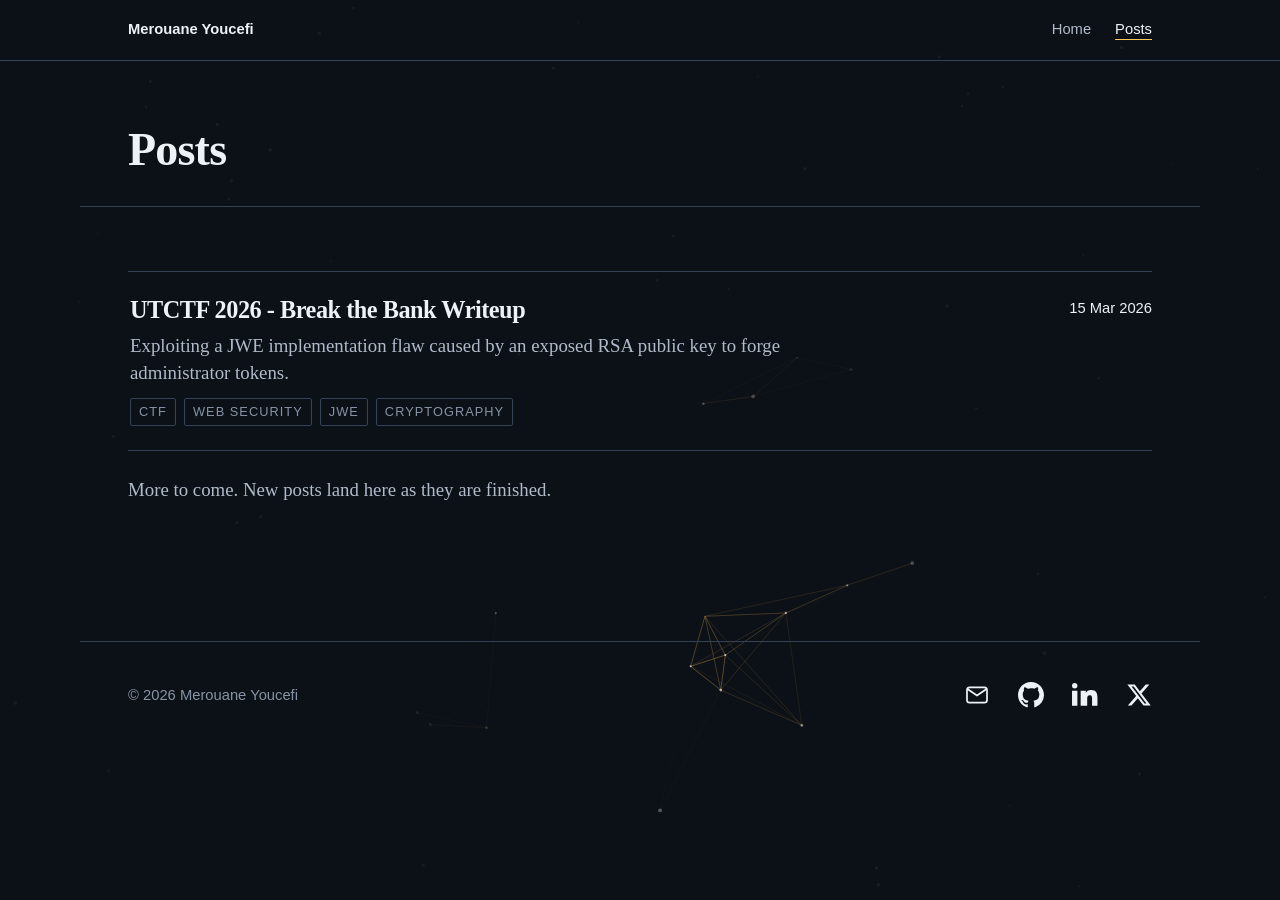
<file: posts/index.html>
<!DOCTYPE html>
<html lang="en">
  <head>
    <meta charset="utf-8" />
    <meta name="viewport" content="width=device-width, initial-scale=1" />
    <title>Posts · Merouane Youcefi</title>
    <meta
      name="description"
      content="Posts by Merouane Youcefi. Security research, notes, and everything else."
    />
    <link rel="canonical" href="https://0xuserm9.xyz/posts/" />
    <link rel="icon" href="/favicon.svg" type="image/svg+xml" />
    <link rel="icon" href="/favicon.png" sizes="48x48" />
    <meta property="og:type" content="website" />
    <meta property="og:title" content="Posts · Merouane Youcefi" />
    <meta
      property="og:description"
      content="Security research, notes, and everything else."
    />
    <meta
      property="og:url"
      content="https://0xuserm9.xyz/posts/"
    />
    <meta name="twitter:card" content="summary_large_image" />
    <meta property="og:site_name" content="Merouane Youcefi" />
    <meta name="twitter:site" content="@MaroineYoucefi" />
    <meta name="twitter:creator" content="@MaroineYoucefi" />
    <meta property="og:image" content="https://0xuserm9.xyz/assets/og-default.png" />
    <meta name="twitter:image" content="https://0xuserm9.xyz/assets/og-default.png" />
    <meta property="og:image:width" content="1484" />
    <meta property="og:image:height" content="752" />
    <meta property="og:image:alt" content="Merouane Youcefi, security researcher." />
    <link rel="alternate" type="application/atom+xml" title="Merouane Youcefi" href="/feed.xml" />
    <link rel="stylesheet" href="/assets/style.css" />
    <!-- ANALYTICS:START -->
    <script
      type="module"
      src="https://static.cloudflareinsights.com/beacon.min.js"
      data-cf-beacon='{"token": "29dcc3b4453f45fcbeffe88e05ce15dd"}'
    ></script>
    <!-- ANALYTICS:END -->
  </head>
  <body>
    <a class="skip-link" href="#main">Skip to content</a>

    <div class="bg" aria-hidden="true"><canvas></canvas></div>

    <nav class="rail" aria-label="Primary">
      <div class="rail__inner container">
        <a class="rail__home" href="/">
          <span class="rail__full">Merouane Youcefi</span>
          <span class="rail__abbr">Mer</span>
        </a>
        <div class="rail__nav">
          <a href="/">Home</a>
          <a href="/posts/" aria-current="page">Posts</a>
        </div>
      </div>
    </nav>

    <main id="main">
      <header class="page-head container">
        <h1>Posts</h1>
      </header>

      <div class="section container">
        <ul class="rows">
          <!-- POSTS:START -->
          <li class="row">
            <a
              class="row__link"
              href="/posts/utctf-break-the-bank.html"
              aria-labelledby="p-utctf-break-the-bank"
            >
              <span class="row__date">
               <time datetime="2026-03-15">15 Mar 2026</time>              </span>
              <span class="row__title" id="p-utctf-break-the-bank">UTCTF 2026 - Break the Bank Writeup</span>
              <span class="row__dek">Exploiting a JWE implementation flaw caused by an exposed RSA public key to forge administrator tokens.</span>
              <span class="row__tags"><span>CTF</span><span>Web Security</span><span>JWE</span><span>Cryptography</span></span>
            </a>
          </li>
          <!-- POSTS:END -->
        </ul>

        <p class="empty-note">
          More to come. New posts land here as they are finished.
        </p>
      </div>
    </main>

    <footer class="footer container">
      <span>&copy; <span data-year>2026</span> Merouane Youcefi</span>

      <ul class="social">
        <li>
          <a href="mailto:">
            <svg class="icon" viewBox="0 0 24 24" aria-hidden="true">
              <rect x="2.75" y="5" width="18.5" height="14" rx="2.5" fill="none" stroke="currentColor" stroke-width="1.6"/>
              <path d="M3.5 6.75 12 12.5l8.5-5.75" fill="none" stroke="currentColor" stroke-width="1.6" stroke-linecap="round" stroke-linejoin="round"/>
            </svg>
            <span class="visually-hidden">Email</span>
          </a>
        </li>
        <li>
          <a href="https://github.com/0xuserm9" rel="me">
            <svg class="icon" viewBox="0 0 16 16" aria-hidden="true">
              <path fill="currentColor" d="M8 0C3.58 0 0 3.58 0 8c0 3.54 2.29 6.53 5.47 7.59.4.07.55-.17.55-.38 0-.19-.01-.82-.01-1.49-2.01.37-2.53-.49-2.69-.94-.09-.23-.48-.94-.82-1.13-.28-.15-.68-.52-.01-.53.63-.01 1.08.58 1.23.82.72 1.21 1.87.87 2.33.66.07-.52.28-.87.51-1.07-1.78-.2-3.64-.89-3.64-3.95 0-.87.31-1.59.82-2.15-.08-.2-.36-1.02.08-2.12 0 0 .67-.21 2.2.82a7.6 7.6 0 0 1 2-.27c.68 0 1.36.09 2 .27 1.53-1.04 2.2-.82 2.2-.82.44 1.1.16 1.92.08 2.12.51.56.82 1.27.82 2.15 0 3.07-1.87 3.75-3.65 3.95.29.25.54.73.54 1.48 0 1.07-.01 1.93-.01 2.2 0 .21.15.46.55.38A8.01 8.01 0 0 0 16 8c0-4.42-3.58-8-8-8Z"/>
            </svg>
            <span class="visually-hidden">GitHub</span>
          </a>
        </li>
        <li>
          <a href="https://www.linkedin.com/in/daffa-ilham-ramadan/" rel="me">
            <svg class="icon" viewBox="0 0 24 24" aria-hidden="true">
              <path fill="currentColor" d="M4.98 3.5a2.5 2.5 0 1 1-5 0 2.5 2.5 0 0 1 5 0M.02 8h4.96v14H.02zm7.98 0h4.76v1.91h.07c.66-1.2 2.28-2.46 4.7-2.46 5.03 0 5.96 3.18 5.96 7.31V22h-4.96v-6.29c0-1.5-.03-3.43-2.09-3.43s-2.41 1.63-2.41 3.32V22H8z"/>
            </svg>
            <span class="visually-hidden">LinkedIn</span>
          </a>
        </li>
        <li>
          <a href="https://x.com/MaroineYoucefi" rel="me">
            <svg class="icon" viewBox="0 0 24 24" aria-hidden="true">
              <path fill="currentColor" d="M18.24 2.25h3.31l-7.23 8.26 8.5 11.24h-6.66l-5.21-6.82-5.97 6.82H1.67l7.73-8.84L1.25 2.25h6.83l4.71 6.23zm-1.16 17.52h1.83L7.08 4.13H5.12z"/>
            </svg>
            <span class="visually-hidden">X</span>
          </a>
        </li>
      </ul>
    </footer>

    <script src="/assets/main.js" defer></script>
  </body>
</html>
</file>
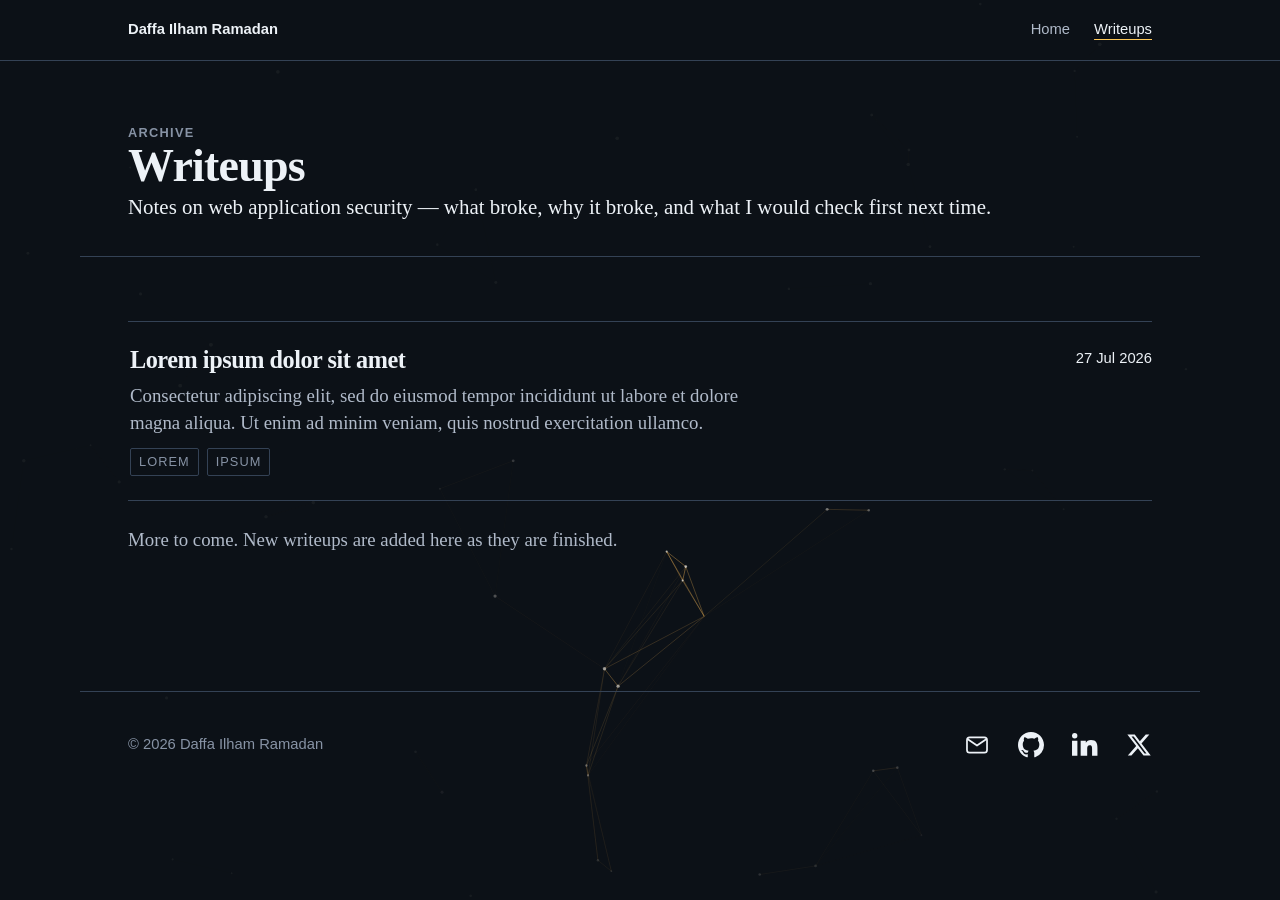
<file: writeups/index.html>
<!DOCTYPE html>
<html lang="en">
  <head>
    <meta charset="utf-8" />
    <meta name="viewport" content="width=device-width, initial-scale=1" />
    <title>Writeups — Daffa Ilham Ramadan</title>
    <meta
      name="description"
      content="Writeups and notes on web application security by Daffa Ilham Ramadan."
    />
    <link rel="canonical" href="https://daffailhamramadan.github.io/writeups/" />
    <link rel="icon" href="/favicon.svg" type="image/svg+xml" />
    <meta property="og:type" content="website" />
    <meta property="og:title" content="Writeups — Daffa Ilham Ramadan" />
    <meta
      property="og:description"
      content="Writeups and notes on web application security."
    />
    <meta
      property="og:url"
      content="https://daffailhamramadan.github.io/writeups/"
    />
    <meta name="twitter:card" content="summary" />
    <link rel="stylesheet" href="/assets/style.css" />
  </head>
  <body>
    <a class="skip-link" href="#main">Skip to content</a>

    <!-- Ambient background. Decorative only: aria-hidden, pointer-events:none,
         pauses off-tab, and renders a single still frame under
         prefers-reduced-motion. Nothing depends on it. -->
    <div class="bg" aria-hidden="true"><canvas></canvas></div>

    <nav class="rail" aria-label="Primary">
      <div class="rail__inner container">
        <a class="rail__home" href="/">
          <span class="rail__full">Daffa Ilham Ramadan</span>
          <span class="rail__abbr">DIR</span>
        </a>
        <div class="rail__nav">
          <a href="/">Home</a>
          <a href="/writeups/" aria-current="page">Writeups</a>
        </div>
      </div>
    </nav>

    <main id="main">
      <header class="page-head container">
        <p class="eyebrow">Archive</p>
        <h1>Writeups</h1>
        <p class="page-head__dek">
          Notes on web application security — what broke, why it broke, and what
          I would check first next time.
        </p>
      </header>

      <div class="section container">
        <ul class="rows">
          <li class="row">
            <!-- aria-labelledby keeps the link's accessible name to the title
                 alone; the date, dek and tags still read as ordinary content. -->
            <a
              class="row__link"
              href="/writeups/sample-post.html"
              aria-labelledby="wu-sample-title"
            >
              <span class="row__date">
                <time datetime="2026-07-27">27 Jul 2026</time>
              </span>
              <span class="row__title" id="wu-sample-title"
                >Lorem ipsum dolor sit amet</span
              >
              <span class="row__dek">
                Consectetur adipiscing elit, sed do eiusmod tempor incididunt ut
                labore et dolore magna aliqua. Ut enim ad minim veniam, quis
                nostrud exercitation ullamco.
              </span>
              <span class="row__tags" role="list">
                <span role="listitem">Lorem</span>
                <span role="listitem">Ipsum</span>
              </span>
            </a>
          </li>
        </ul>

        <p class="empty-note">
          More to come. New writeups are added here as they are finished.
        </p>
      </div>
    </main>

    <footer class="footer container">
      <span>&copy; <span data-year>2026</span> Daffa Ilham Ramadan</span>

      <!-- Icon-only links. Each carries its label in a .visually-hidden span,
           so it still has an accessible name and is announced correctly. -->
      <ul class="social">
        <li>
          <a href="mailto:daffailhamramadan127@gmail.com">
            <svg class="icon" viewBox="0 0 24 24" aria-hidden="true">
              <rect x="2.75" y="5" width="18.5" height="14" rx="2.5" fill="none" stroke="currentColor" stroke-width="1.6"/>
              <path d="M3.5 6.75 12 12.5l8.5-5.75" fill="none" stroke="currentColor" stroke-width="1.6" stroke-linecap="round" stroke-linejoin="round"/>
            </svg>
            <span class="visually-hidden">Email</span>
          </a>
        </li>
        <li>
          <a href="https://github.com/daffailhamramadan" rel="me">
            <svg class="icon" viewBox="0 0 16 16" aria-hidden="true">
              <path fill="currentColor" d="M8 0C3.58 0 0 3.58 0 8c0 3.54 2.29 6.53 5.47 7.59.4.07.55-.17.55-.38 0-.19-.01-.82-.01-1.49-2.01.37-2.53-.49-2.69-.94-.09-.23-.48-.94-.82-1.13-.28-.15-.68-.52-.01-.53.63-.01 1.08.58 1.23.82.72 1.21 1.87.87 2.33.66.07-.52.28-.87.51-1.07-1.78-.2-3.64-.89-3.64-3.95 0-.87.31-1.59.82-2.15-.08-.2-.36-1.02.08-2.12 0 0 .67-.21 2.2.82a7.6 7.6 0 0 1 2-.27c.68 0 1.36.09 2 .27 1.53-1.04 2.2-.82 2.2-.82.44 1.1.16 1.92.08 2.12.51.56.82 1.27.82 2.15 0 3.07-1.87 3.75-3.65 3.95.29.25.54.73.54 1.48 0 1.07-.01 1.93-.01 2.2 0 .21.15.46.55.38A8.01 8.01 0 0 0 16 8c0-4.42-3.58-8-8-8Z"/>
            </svg>
            <span class="visually-hidden">GitHub</span>
          </a>
        </li>
        <li>
          <a href="https://www.linkedin.com/in/daffa-ilham-ramadan/" rel="me">
            <svg class="icon" viewBox="0 0 24 24" aria-hidden="true">
              <path fill="currentColor" d="M4.98 3.5a2.5 2.5 0 1 1-5 0 2.5 2.5 0 0 1 5 0M.02 8h4.96v14H.02zm7.98 0h4.76v1.91h.07c.66-1.2 2.28-2.46 4.7-2.46 5.03 0 5.96 3.18 5.96 7.31V22h-4.96v-6.29c0-1.5-.03-3.43-2.09-3.43s-2.41 1.63-2.41 3.32V22H8z"/>
            </svg>
            <span class="visually-hidden">LinkedIn</span>
          </a>
        </li>
        <li>
          <a href="https://x.com/FroztNova127" rel="me">
            <svg class="icon" viewBox="0 0 24 24" aria-hidden="true">
              <path fill="currentColor" d="M18.24 2.25h3.31l-7.23 8.26 8.5 11.24h-6.66l-5.21-6.82-5.97 6.82H1.67l7.73-8.84L1.25 2.25h6.83l4.71 6.23zm-1.16 17.52h1.83L7.08 4.13H5.12z"/>
            </svg>
            <span class="visually-hidden">X</span>
          </a>
        </li>
      </ul>
    </footer>

    <script src="/assets/main.js" defer></script>
  </body>
</html>
</file>
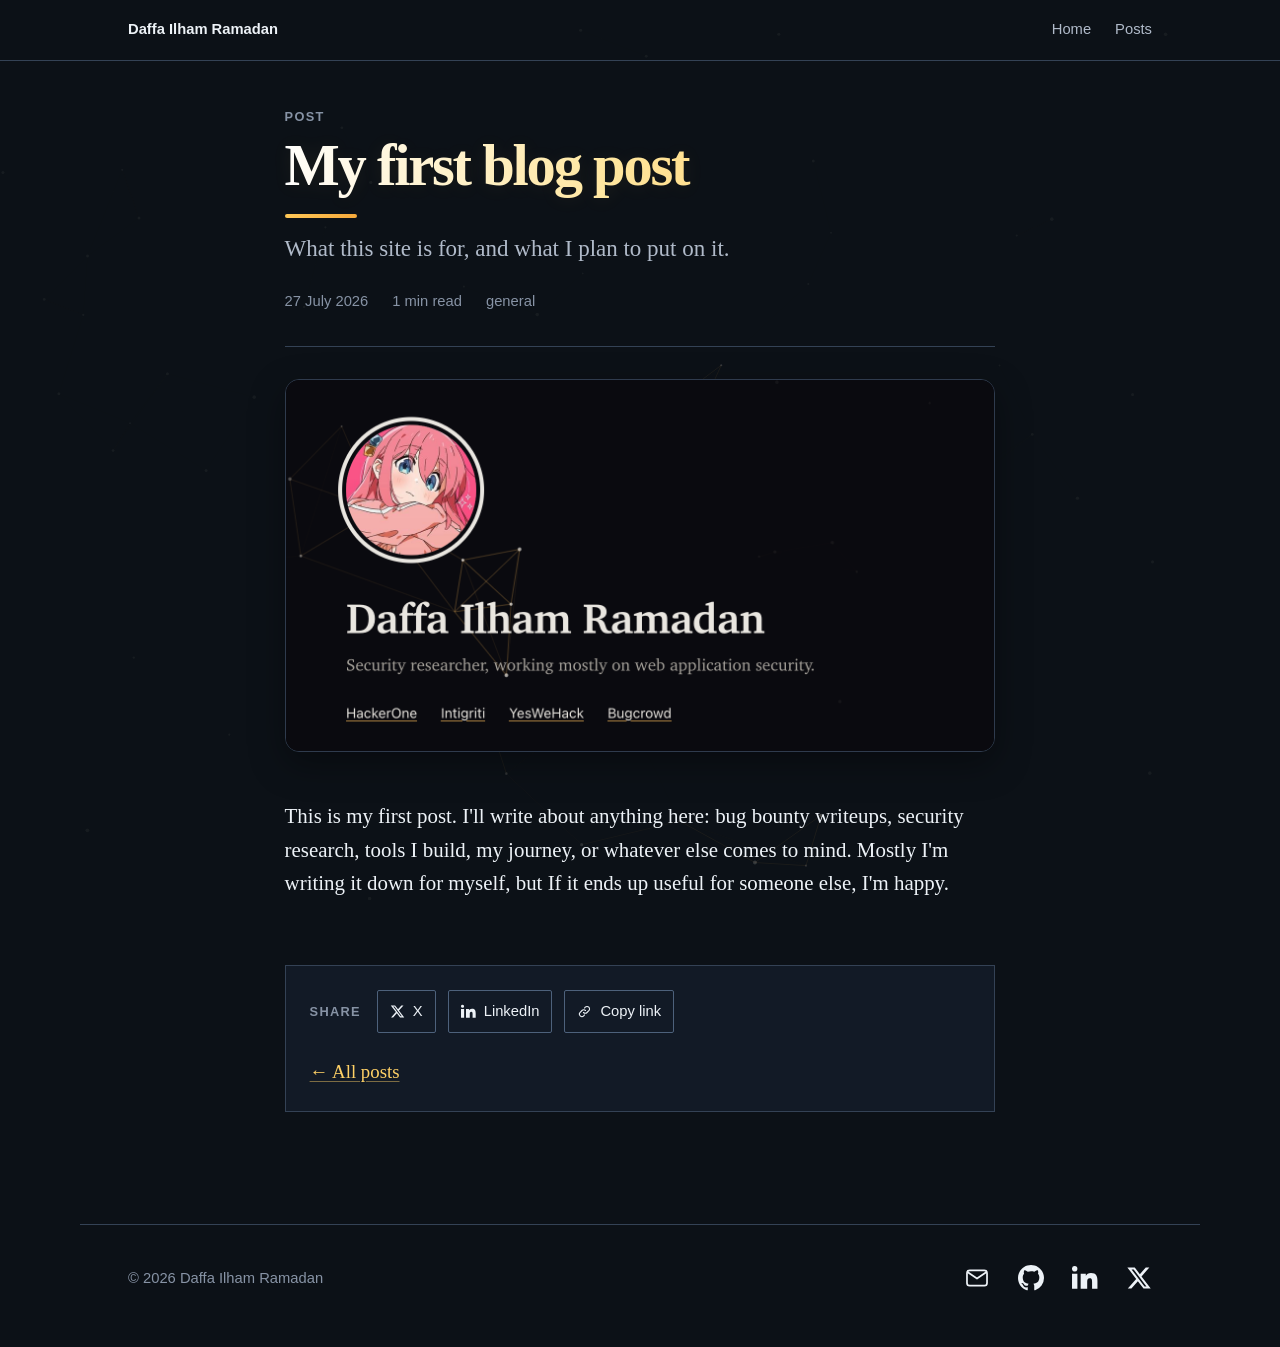
<file: posts/first-post.html>
<!DOCTYPE html>
<html lang="en">
  <head>
    <meta charset="utf-8" />
    <meta name="viewport" content="width=device-width, initial-scale=1" />
    <title>My first blog post · Daffa Ilham Ramadan</title>
    <meta name="description" content="What this site is for, and what I plan to put on it." />
    <link rel="canonical" href="https://daffailhamramadan.com/posts/first-post.html" />
    <link rel="icon" href="/favicon.svg" type="image/svg+xml" />
    <link rel="icon" href="/favicon.png" sizes="48x48" />
    <meta property="og:type" content="article" />
    <meta property="og:site_name" content="Daffa Ilham Ramadan" />
    <meta name="twitter:site" content="@FroztNova127" />
    <meta name="twitter:creator" content="@FroztNova127" />
    <meta property="og:title" content="My first blog post" />
    <meta property="og:description" content="What this site is for, and what I plan to put on it." />
    <meta property="og:url" content="https://daffailhamramadan.com/posts/first-post.html" />
    <meta property="article:published_time" content="2026-07-27" />
    <meta name="twitter:card" content="summary_large_image" />
    <meta property="og:image" content="https://daffailhamramadan.com/assets/posts/first-post-cover.png" />
    <meta name="twitter:image" content="https://daffailhamramadan.com/assets/posts/first-post-cover.png" />
    <meta property="og:image:width" content="1484" />
    <meta property="og:image:height" content="752" />
    <meta property="og:image:alt" content="The masthead of this site, with the background network lit up around the cursor." />
    <meta name="twitter:image:alt" content="The masthead of this site, with the background network lit up around the cursor." />
    <link rel="alternate" type="application/atom+xml" title="Daffa Ilham Ramadan" href="/feed.xml" />
    <link rel="stylesheet" href="/assets/style.css" />
    <script type="application/ld+json">
    {
      "@context": "https://schema.org",
      "@type": "BlogPosting",
      "headline": "My first blog post",
      "url": "https://daffailhamramadan.com/posts/first-post.html",
      "mainEntityOfPage": {
        "@type": "WebPage",
        "@id": "https://daffailhamramadan.com/posts/first-post.html"
      },
      "datePublished": "2026-07-27",
      "dateModified": "2026-07-27",
      "inLanguage": "en",
      "author": {
        "@type": "Person",
        "name": "Daffa Ilham Ramadan",
        "url": "https://daffailhamramadan.com/",
        "sameAs": [
          "https://github.com/daffailhamramadan",
          "https://www.linkedin.com/in/daffa-ilham-ramadan/",
          "https://x.com/FroztNova127",
          "https://hackerone.com/daffailhamramadan",
          "https://app.intigriti.com/profile/daffailhamramadan127",
          "https://yeswehack.com/hunters/daffailhamramadan127",
          "https://bugcrowd.com/h/daffailhamramadan127"
        ]
      },
      "publisher": {
        "@type": "Person",
        "name": "Daffa Ilham Ramadan",
        "url": "https://daffailhamramadan.com/"
      },
      "description": "What this site is for, and what I plan to put on it.",
      "keywords": "general",
      "image": "https://daffailhamramadan.com/assets/posts/first-post-cover.png"
    }
    </script>
    <script
      type="module"
      src="https://static.cloudflareinsights.com/beacon.min.js"
      data-cf-beacon='{"token": "29dcc3b4453f45fcbeffe88e05ce15dd"}'
    ></script>
  </head>
  <body>
    <a class="skip-link" href="#main">Skip to content</a>

    <div class="bg" aria-hidden="true"><canvas></canvas></div>

    <div class="progress" role="presentation"></div>

    <nav class="rail" aria-label="Primary">
      <div class="rail__inner container">
        <a class="rail__home" href="/">
          <span class="rail__full">Daffa Ilham Ramadan</span>
          <span class="rail__abbr">DIR</span>
        </a>
        <div class="rail__nav">
          <a href="/">Home</a>
          <a href="/posts/">Posts</a>
        </div>
      </div>
    </nav>

    <main id="main">
      <article class="post container">
        <header class="post__header">
          <p class="eyebrow">Post</p>
          <h1 class="post__title">My first blog post</h1>
          <p class="post__dek">What this site is for, and what I plan to put on it.</p>
          <p class="post__meta">
            <time datetime="2026-07-27">27 July 2026</time>
            <span>1 min read</span>
            <span>general</span>
          </p>
        </header>
        <figure class="cover">
          <img src="/assets/posts/first-post-cover.png" alt="The masthead of this site, with the background network lit up around the cursor." width="1484" height="752" fetchpriority="high" decoding="async">
        </figure>

        <div class="post__body">
          <p>This is my first post. I'll write about anything here: bug bounty writeups,
          security research, tools I build, my journey, or whatever
              else comes to mind. Mostly I'm writing it down for myself, but If it ends up useful for someone else, I'm happy.</p>
        </div>

        <div class="post__end">

          <div class="share">
            <span class="share__label">Share</span>

            <a
              class="share__link"
              href="https://x.com/intent/post?url=https%3A%2F%2Fdaffailhamramadan.com%2Fposts%2Ffirst-post.html&amp;text=My%20first%20blog%20post"
              aria-label="Share this post on X"
              target="_blank"
              rel="noopener noreferrer"
            >
              <svg viewBox="0 0 24 24" aria-hidden="true">
                <path fill="currentColor" d="M18.24 2.25h3.31l-7.23 8.26 8.5 11.24h-6.66l-5.21-6.82-5.97 6.82H1.67l7.73-8.84L1.25 2.25h6.83l4.71 6.23zm-1.16 17.52h1.83L7.08 4.13H5.12z"/>
              </svg>
              <span>X</span>
            </a>

            <a
              class="share__link"
              href="https://www.linkedin.com/sharing/share-offsite/?url=https%3A%2F%2Fdaffailhamramadan.com%2Fposts%2Ffirst-post.html"
              aria-label="Share this post on LinkedIn"
              target="_blank"
              rel="noopener noreferrer"
            >
              <svg viewBox="0 0 24 24" aria-hidden="true">
                <path fill="currentColor" d="M4.98 3.5a2.5 2.5 0 1 1-5 0 2.5 2.5 0 0 1 5 0M.02 8h4.96v14H.02zm7.98 0h4.76v1.91h.07c.66-1.2 2.28-2.46 4.7-2.46 5.03 0 5.96 3.18 5.96 7.31V22h-4.96v-6.29c0-1.5-.03-3.43-2.09-3.43s-2.41 1.63-2.41 3.32V22H8z"/>
              </svg>
              <span>LinkedIn</span>
            </a>

            <button
              type="button"
              class="share__link share__copy"
              data-url="https://daffailhamramadan.com/posts/first-post.html"
              aria-label="Copy a link to this post"
              hidden
            >
              <svg viewBox="0 0 24 24" fill="none" stroke="currentColor" stroke-width="1.7" stroke-linecap="round" aria-hidden="true">
                <path d="M10.4 13.6a4 4 0 0 0 5.66 0l2.83-2.83a4 4 0 1 0-5.66-5.66l-1.3 1.3"/>
                <path d="M13.6 10.4a4 4 0 0 0-5.66 0L5.1 13.23a4 4 0 1 0 5.66 5.66l1.3-1.3"/>
              </svg>
              <span class="share__text">Copy link</span>
            </button>
          </div>

          <p><a href="/posts/">&larr; All posts</a></p>
        </div>
      </article>
    </main>

    <footer class="footer container">
      <span>&copy; <span data-year>2026</span> Daffa Ilham Ramadan</span>

      <ul class="social">
        <li>
          <a href="mailto:daffailhamramadan127@gmail.com">
            <svg class="icon" viewBox="0 0 24 24" aria-hidden="true">
              <rect x="2.75" y="5" width="18.5" height="14" rx="2.5" fill="none" stroke="currentColor" stroke-width="1.6"/>
              <path d="M3.5 6.75 12 12.5l8.5-5.75" fill="none" stroke="currentColor" stroke-width="1.6" stroke-linecap="round" stroke-linejoin="round"/>
            </svg>
            <span class="visually-hidden">Email</span>
          </a>
        </li>
        <li>
          <a href="https://github.com/daffailhamramadan" rel="me">
            <svg class="icon" viewBox="0 0 16 16" aria-hidden="true">
              <path fill="currentColor" d="M8 0C3.58 0 0 3.58 0 8c0 3.54 2.29 6.53 5.47 7.59.4.07.55-.17.55-.38 0-.19-.01-.82-.01-1.49-2.01.37-2.53-.49-2.69-.94-.09-.23-.48-.94-.82-1.13-.28-.15-.68-.52-.01-.53.63-.01 1.08.58 1.23.82.72 1.21 1.87.87 2.33.66.07-.52.28-.87.51-1.07-1.78-.2-3.64-.89-3.64-3.95 0-.87.31-1.59.82-2.15-.08-.2-.36-1.02.08-2.12 0 0 .67-.21 2.2.82a7.6 7.6 0 0 1 2-.27c.68 0 1.36.09 2 .27 1.53-1.04 2.2-.82 2.2-.82.44 1.1.16 1.92.08 2.12.51.56.82 1.27.82 2.15 0 3.07-1.87 3.75-3.65 3.95.29.25.54.73.54 1.48 0 1.07-.01 1.93-.01 2.2 0 .21.15.46.55.38A8.01 8.01 0 0 0 16 8c0-4.42-3.58-8-8-8Z"/>
            </svg>
            <span class="visually-hidden">GitHub</span>
          </a>
        </li>
        <li>
          <a href="https://www.linkedin.com/in/daffa-ilham-ramadan/" rel="me">
            <svg class="icon" viewBox="0 0 24 24" aria-hidden="true">
              <path fill="currentColor" d="M4.98 3.5a2.5 2.5 0 1 1-5 0 2.5 2.5 0 0 1 5 0M.02 8h4.96v14H.02zm7.98 0h4.76v1.91h.07c.66-1.2 2.28-2.46 4.7-2.46 5.03 0 5.96 3.18 5.96 7.31V22h-4.96v-6.29c0-1.5-.03-3.43-2.09-3.43s-2.41 1.63-2.41 3.32V22H8z"/>
            </svg>
            <span class="visually-hidden">LinkedIn</span>
          </a>
        </li>
        <li>
          <a href="https://x.com/FroztNova127" rel="me">
            <svg class="icon" viewBox="0 0 24 24" aria-hidden="true">
              <path fill="currentColor" d="M18.24 2.25h3.31l-7.23 8.26 8.5 11.24h-6.66l-5.21-6.82-5.97 6.82H1.67l7.73-8.84L1.25 2.25h6.83l4.71 6.23zm-1.16 17.52h1.83L7.08 4.13H5.12z"/>
            </svg>
            <span class="visually-hidden">X</span>
          </a>
        </li>
      </ul>
    </footer>

    <script src="/assets/main.js" defer></script>
  </body>
</html>
</file>
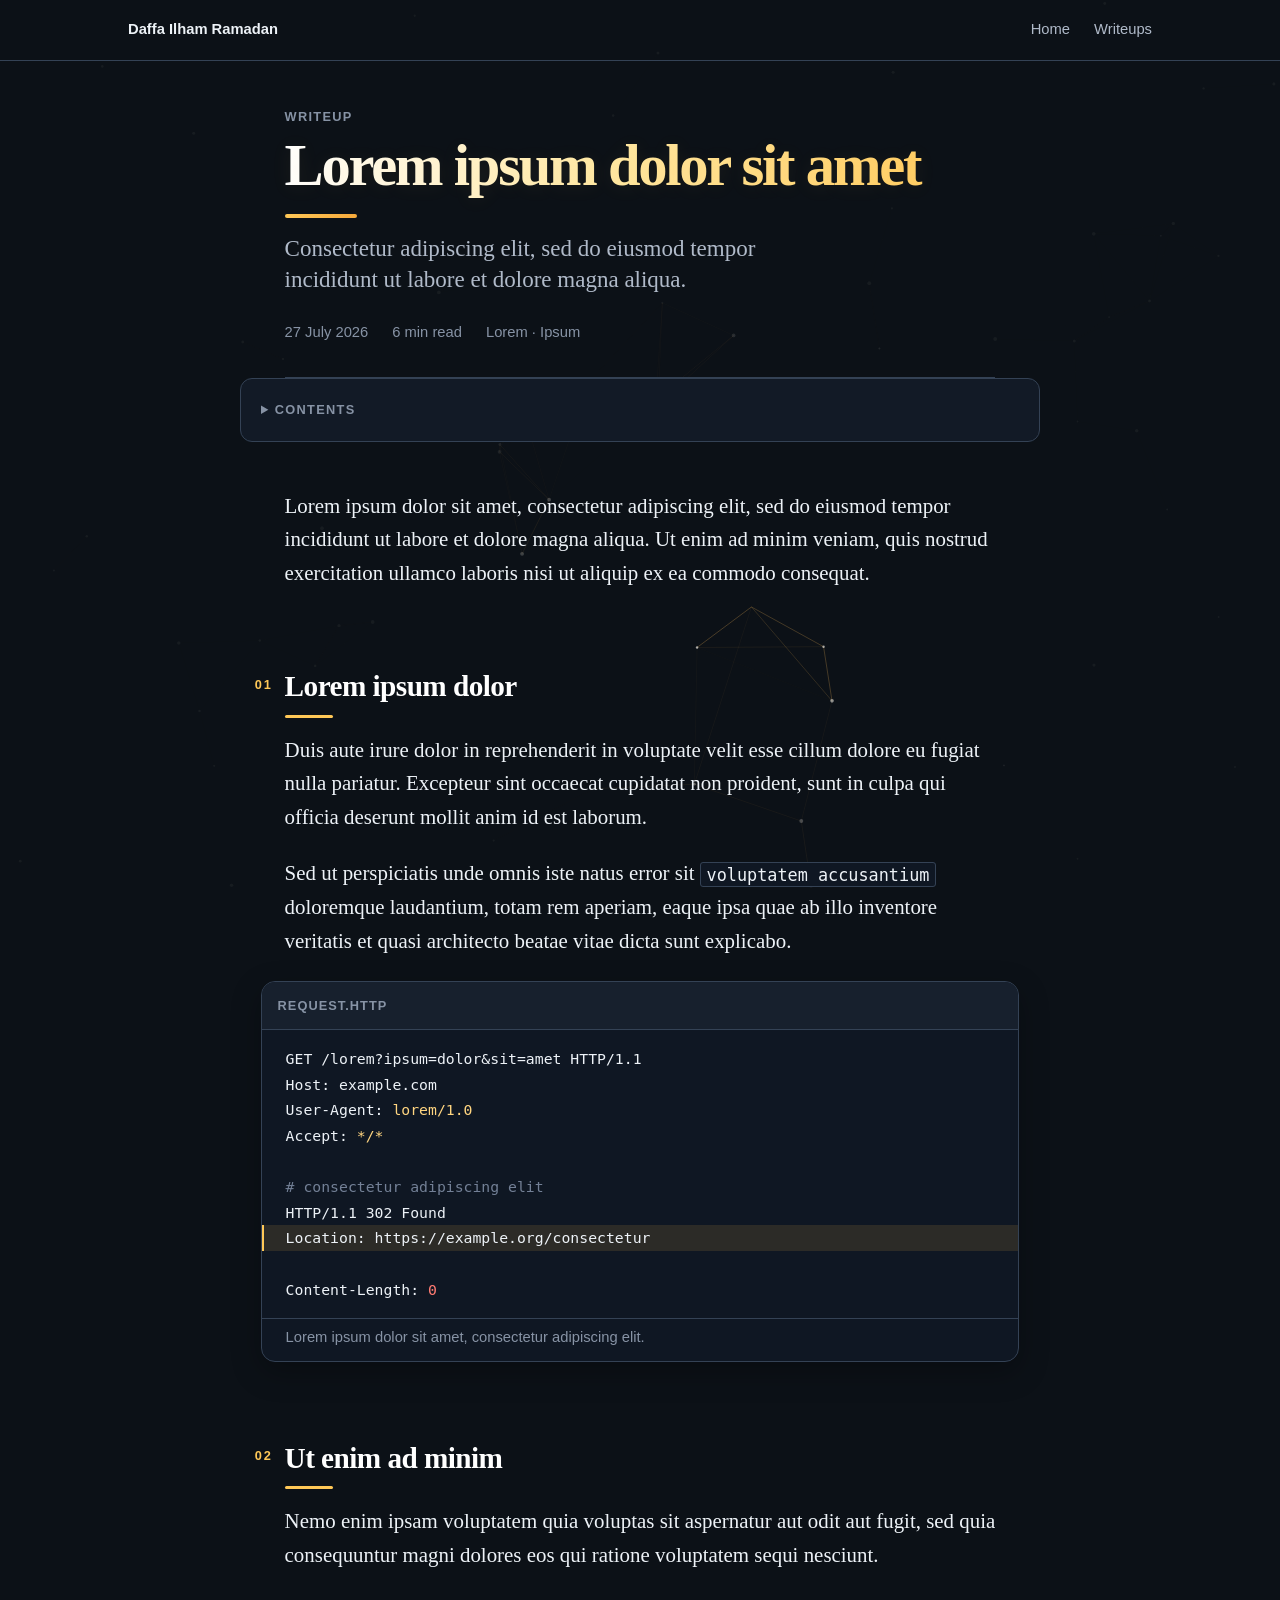
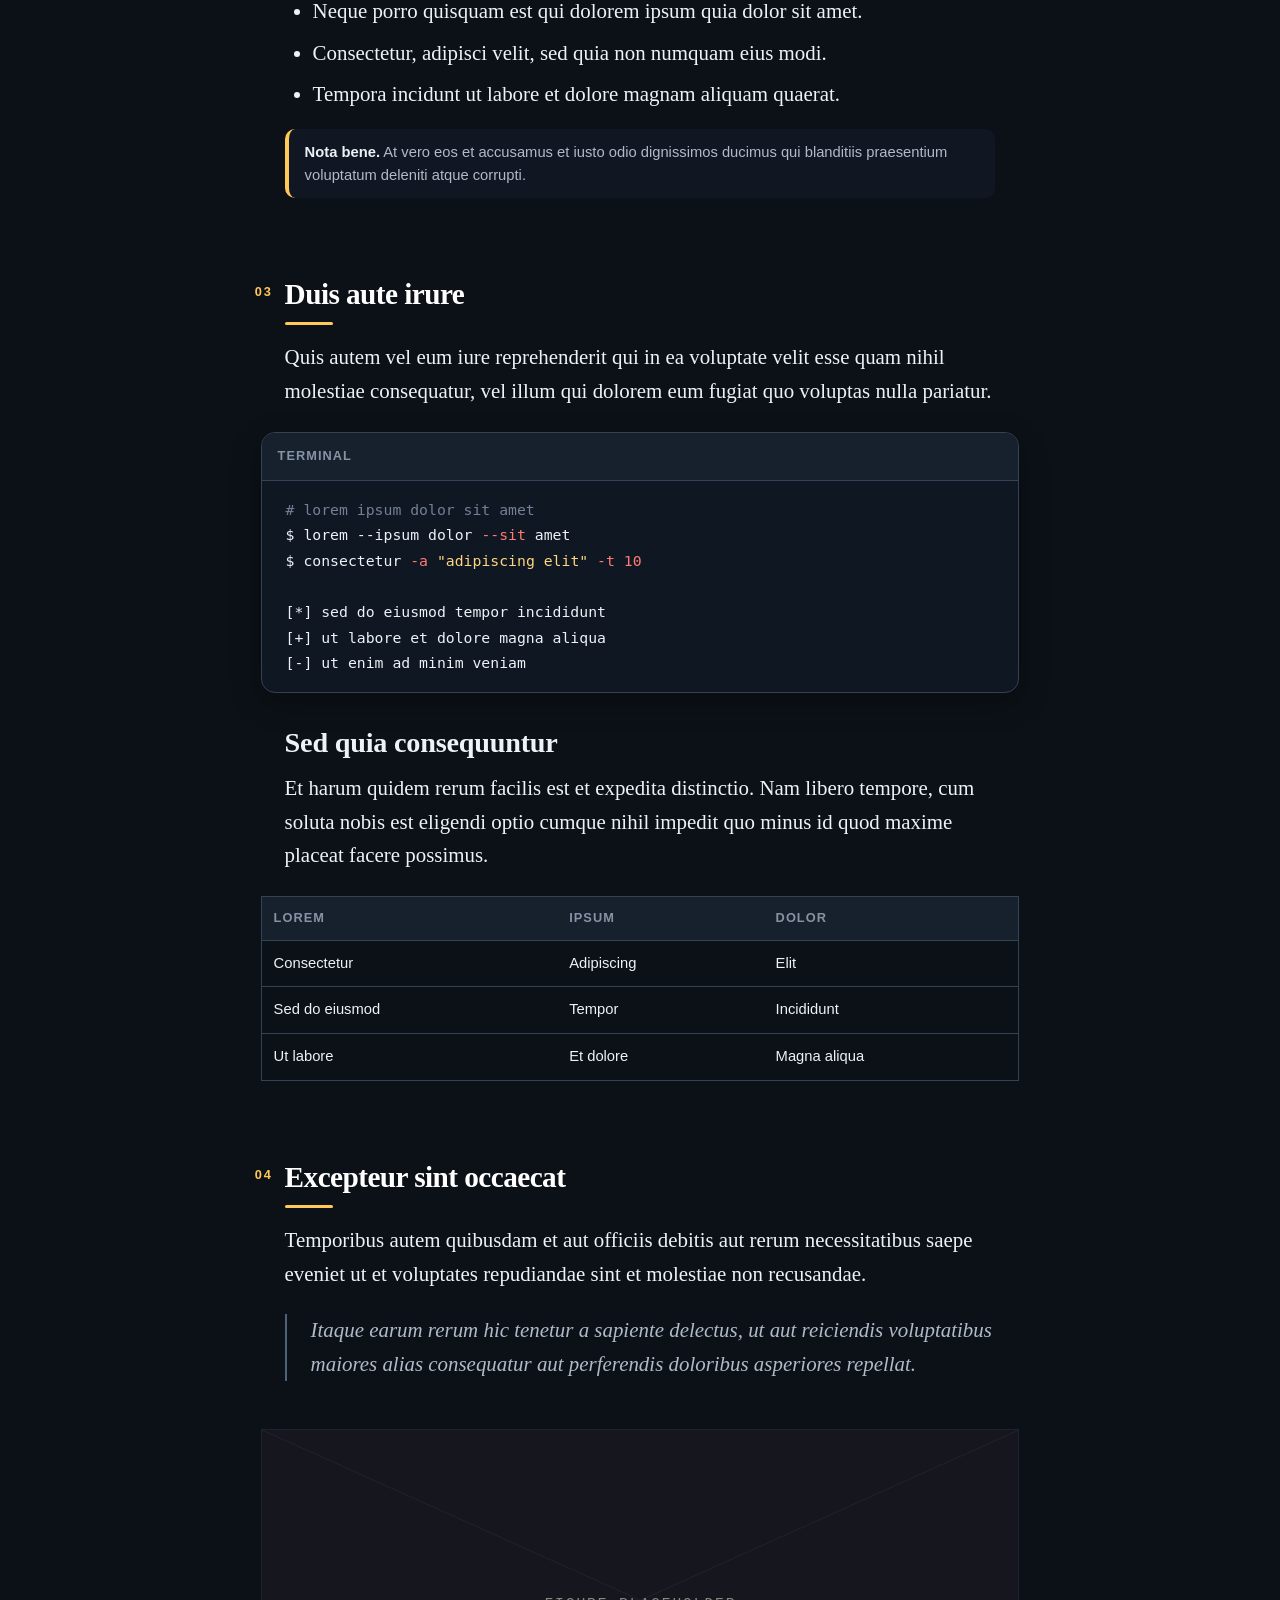
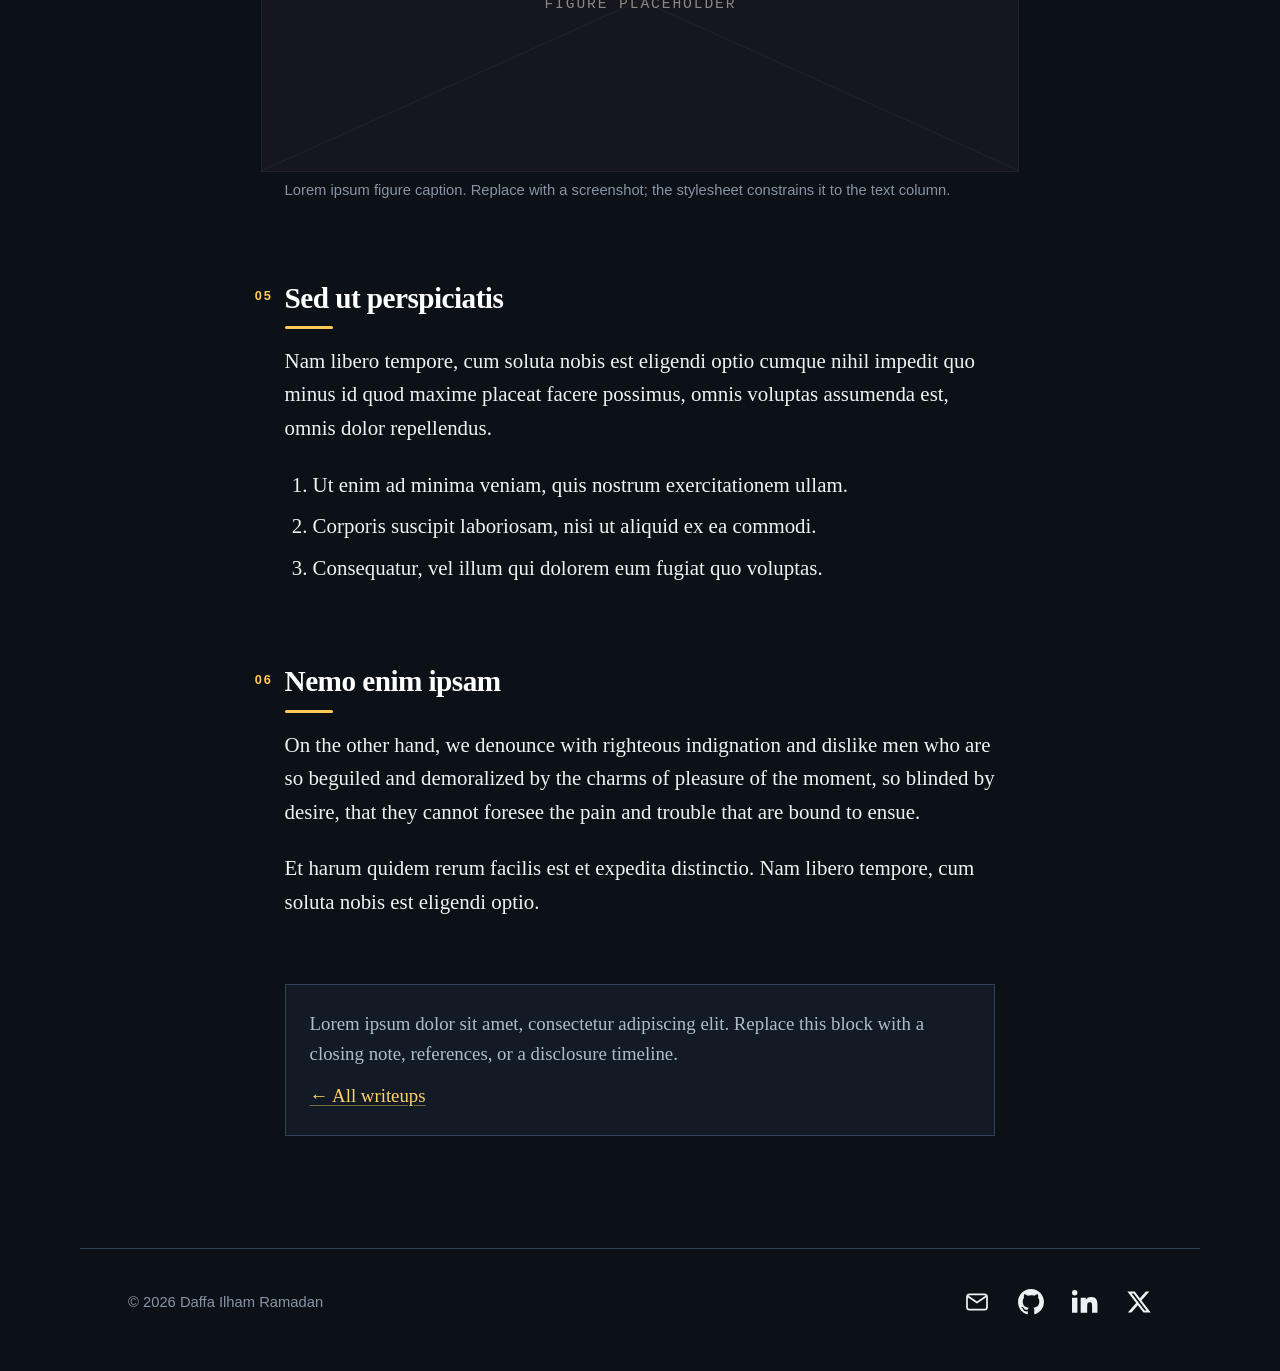
<file: writeups/sample-post.html>
<!DOCTYPE html>
<html lang="en">
  <head>
    <meta charset="utf-8" />
    <meta name="viewport" content="width=device-width, initial-scale=1" />
    <title>Lorem ipsum dolor sit amet — Daffa Ilham Ramadan</title>
    <meta
      name="description"
      content="Placeholder post. Consectetur adipiscing elit, sed do eiusmod tempor incididunt ut labore et dolore magna aliqua."
    />
    <link
      rel="canonical"
      href="https://daffailhamramadan.github.io/writeups/sample-post.html"
    />
    <link rel="icon" href="/favicon.svg" type="image/svg+xml" />
    <meta property="og:type" content="article" />
    <meta property="og:title" content="Lorem ipsum dolor sit amet" />
    <meta
      property="og:description"
      content="Placeholder post. Consectetur adipiscing elit, sed do eiusmod tempor."
    />
    <meta
      property="og:url"
      content="https://daffailhamramadan.github.io/writeups/sample-post.html"
    />
    <meta name="twitter:card" content="summary" />
    <link rel="stylesheet" href="/assets/style.css" />
  </head>
  <body>
    <a class="skip-link" href="#main">Skip to content</a>

    <!-- Ambient background. Decorative only: aria-hidden, pointer-events:none,
         pauses off-tab, and renders a single still frame under
         prefers-reduced-motion. Nothing depends on it. -->
    <div class="bg" aria-hidden="true"><canvas></canvas></div>

    <div class="progress" role="presentation"></div>

    <nav class="rail" aria-label="Primary">
      <div class="rail__inner container">
        <a class="rail__home" href="/">
          <span class="rail__full">Daffa Ilham Ramadan</span>
          <span class="rail__abbr">DIR</span>
        </a>
        <div class="rail__nav">
          <a href="/">Home</a>
          <a href="/writeups/">Writeups</a>
        </div>
      </div>
    </nav>

    <!-- ══════════════════════════════════════════════════════════════════
         TEMPLATE POST. All prose below is lorem ipsum placeholder text.
         Copy this file, rename it, and replace the content. It exists to
         demonstrate every element the stylesheet supports:
         headings, lists, inline code, code figure with highlight + copy,
         blockquote, aside note, table, figure/caption, end block.
         ══════════════════════════════════════════════════════════════ -->

    <main id="main">
      <article class="post container">
        <header class="post__header">
          <p class="eyebrow">Writeup</p>
          <h1 class="post__title">Lorem ipsum dolor sit amet</h1>
          <p class="post__dek">
            Consectetur adipiscing elit, sed do eiusmod tempor incididunt ut
            labore et dolore magna aliqua.
          </p>
          <p class="post__meta">
            <time datetime="2026-07-27">27 July 2026</time>
            <span>6 min read</span>
            <span>Lorem &middot; Ipsum</span>
          </p>
        </header>

        <details class="toc">
          <summary>Contents</summary>
          <ol>
            <li><a href="#sec-1">Lorem ipsum dolor</a></li>
            <li><a href="#sec-2">Ut enim ad minim</a></li>
            <li><a href="#sec-3">Duis aute irure</a></li>
            <li><a href="#sec-4">Excepteur sint occaecat</a></li>
            <li><a href="#sec-5">Sed ut perspiciatis</a></li>
            <li><a href="#sec-6">Nemo enim ipsam</a></li>
          </ol>
        </details>

        <div class="post__body">
          <p>
            Lorem ipsum dolor sit amet, consectetur adipiscing elit, sed do
            eiusmod tempor incididunt ut labore et dolore magna aliqua. Ut enim
            ad minim veniam, quis nostrud exercitation ullamco laboris nisi ut
            aliquip ex ea commodo consequat.
          </p>

          <h2 id="sec-1"><span class="num">01</span>Lorem ipsum dolor</h2>

          <p>
            Duis aute irure dolor in reprehenderit in voluptate velit esse
            cillum dolore eu fugiat nulla pariatur. Excepteur sint occaecat
            cupidatat non proident, sunt in culpa qui officia deserunt mollit
            anim id est laborum.
          </p>

          <p>
            Sed ut perspiciatis unde omnis iste natus error sit
            <code>voluptatem accusantium</code> doloremque laudantium, totam rem
            aperiam, eaque ipsa quae ab illo inventore veritatis et quasi
            architecto beatae vitae dicta sunt explicabo.
          </p>

          <figure class="code">
            <div class="code__bar">
              <span>request.http</span>
              <button type="button" class="code__copy" hidden>Copy</button>
            </div>
            <pre><code>GET /lorem?ipsum=dolor&amp;sit=amet HTTP/1.1
Host: example.com
User-Agent: <span class="tk-s">lorem/1.0</span>
Accept: <span class="tk-s">*/*</span>

<span class="tk-c"># consectetur adipiscing elit</span>
HTTP/1.1 302 Found
<mark>Location: https://example.org/consectetur</mark>
Content-Length: <span class="tk-f">0</span></code></pre>
            <figcaption>
              Lorem ipsum dolor sit amet, consectetur adipiscing elit.
            </figcaption>
          </figure>

          <h2 id="sec-2"><span class="num">02</span>Ut enim ad minim</h2>

          <p>
            Nemo enim ipsam voluptatem quia voluptas sit aspernatur aut odit aut
            fugit, sed quia consequuntur magni dolores eos qui ratione
            voluptatem sequi nesciunt.
          </p>

          <ul>
            <li>Neque porro quisquam est qui dolorem ipsum quia dolor sit amet.</li>
            <li>Consectetur, adipisci velit, sed quia non numquam eius modi.</li>
            <li>Tempora incidunt ut labore et dolore magnam aliquam quaerat.</li>
          </ul>

          <aside class="note">
            <b>Nota bene.</b> At vero eos et accusamus et iusto odio dignissimos
            ducimus qui blanditiis praesentium voluptatum deleniti atque
            corrupti.
          </aside>

          <h2 id="sec-3"><span class="num">03</span>Duis aute irure</h2>

          <p>
            Quis autem vel eum iure reprehenderit qui in ea voluptate velit esse
            quam nihil molestiae consequatur, vel illum qui dolorem eum fugiat
            quo voluptas nulla pariatur.
          </p>

          <figure class="code">
            <div class="code__bar">
              <span>terminal</span>
              <button type="button" class="code__copy" hidden>Copy</button>
            </div>
            <pre><code><span class="tk-c"># lorem ipsum dolor sit amet</span>
$ lorem --ipsum dolor <span class="tk-f">--sit</span> amet
$ consectetur <span class="tk-f">-a</span> <span class="tk-s">"adipiscing elit"</span> <span class="tk-f">-t</span> <span class="tk-f">10</span>

[*] sed do eiusmod tempor incididunt
[+] ut labore et dolore magna aliqua
[-] ut enim ad minim veniam</code></pre>
          </figure>

          <h3>Sed quia consequuntur</h3>

          <p>
            Et harum quidem rerum facilis est et expedita distinctio. Nam libero
            tempore, cum soluta nobis est eligendi optio cumque nihil impedit quo
            minus id quod maxime placeat facere possimus.
          </p>

          <div class="table-wrap">
            <table>
              <thead>
                <tr>
                  <th scope="col">Lorem</th>
                  <th scope="col">Ipsum</th>
                  <th scope="col">Dolor</th>
                </tr>
              </thead>
              <tbody>
                <tr>
                  <td>Consectetur</td>
                  <td>Adipiscing</td>
                  <td>Elit</td>
                </tr>
                <tr>
                  <td>Sed do eiusmod</td>
                  <td>Tempor</td>
                  <td>Incididunt</td>
                </tr>
                <tr>
                  <td>Ut labore</td>
                  <td>Et dolore</td>
                  <td>Magna aliqua</td>
                </tr>
              </tbody>
            </table>
          </div>

          <h2 id="sec-4"><span class="num">04</span>Excepteur sint occaecat</h2>

          <p>
            Temporibus autem quibusdam et aut officiis debitis aut rerum
            necessitatibus saepe eveniet ut et voluptates repudiandae sint et
            molestiae non recusandae.
          </p>

          <blockquote>
            Itaque earum rerum hic tenetur a sapiente delectus, ut aut
            reiciendis voluptatibus maiores alias consequatur aut perferendis
            doloribus asperiores repellat.
          </blockquote>

          <figure class="figure">
            <svg
              viewBox="0 0 800 360"
              role="img"
              aria-label="Placeholder figure"
              style="width: 100%; height: auto; display: block; border: 1px solid #22222d; background: #16161f"
            >
              <rect width="800" height="360" fill="#16161f" />
              <path d="M0 360L800 0" stroke="#22222d" stroke-width="1" />
              <path d="M0 0L800 360" stroke="#22222d" stroke-width="1" />
              <text
                x="400"
                y="188"
                text-anchor="middle"
                fill="#8b8880"
                font-family="ui-monospace, Menlo, monospace"
                font-size="18"
                letter-spacing="2"
              >
                FIGURE PLACEHOLDER
              </text>
            </svg>
            <figcaption>
              Lorem ipsum figure caption. Replace with a screenshot; the
              stylesheet constrains it to the text column.
            </figcaption>
          </figure>

          <h2 id="sec-5"><span class="num">05</span>Sed ut perspiciatis</h2>

          <p>
            Nam libero tempore, cum soluta nobis est eligendi optio cumque nihil
            impedit quo minus id quod maxime placeat facere possimus, omnis
            voluptas assumenda est, omnis dolor repellendus.
          </p>

          <ol>
            <li>Ut enim ad minima veniam, quis nostrum exercitationem ullam.</li>
            <li>Corporis suscipit laboriosam, nisi ut aliquid ex ea commodi.</li>
            <li>Consequatur, vel illum qui dolorem eum fugiat quo voluptas.</li>
          </ol>

          <h2 id="sec-6"><span class="num">06</span>Nemo enim ipsam</h2>

          <p>
            On the other hand, we denounce with righteous indignation and
            dislike men who are so beguiled and demoralized by the charms of
            pleasure of the moment, so blinded by desire, that they cannot
            foresee the pain and trouble that are bound to ensue.
          </p>

          <p>
            Et harum quidem rerum facilis est et expedita distinctio. Nam libero
            tempore, cum soluta nobis est eligendi optio.
          </p>
        </div>

        <div class="post__end">
          <p>
            Lorem ipsum dolor sit amet, consectetur adipiscing elit. Replace this
            block with a closing note, references, or a disclosure timeline.
          </p>
          <p>
            <a href="/writeups/">&larr; All writeups</a>
          </p>
        </div>
      </article>
    </main>

    <footer class="footer container">
      <span>&copy; <span data-year>2026</span> Daffa Ilham Ramadan</span>

      <!-- Icon-only links. Each carries its label in a .visually-hidden span,
           so it still has an accessible name and is announced correctly. -->
      <ul class="social">
        <li>
          <a href="mailto:daffailhamramadan127@gmail.com">
            <svg class="icon" viewBox="0 0 24 24" aria-hidden="true">
              <rect x="2.75" y="5" width="18.5" height="14" rx="2.5" fill="none" stroke="currentColor" stroke-width="1.6"/>
              <path d="M3.5 6.75 12 12.5l8.5-5.75" fill="none" stroke="currentColor" stroke-width="1.6" stroke-linecap="round" stroke-linejoin="round"/>
            </svg>
            <span class="visually-hidden">Email</span>
          </a>
        </li>
        <li>
          <a href="https://github.com/daffailhamramadan" rel="me">
            <svg class="icon" viewBox="0 0 16 16" aria-hidden="true">
              <path fill="currentColor" d="M8 0C3.58 0 0 3.58 0 8c0 3.54 2.29 6.53 5.47 7.59.4.07.55-.17.55-.38 0-.19-.01-.82-.01-1.49-2.01.37-2.53-.49-2.69-.94-.09-.23-.48-.94-.82-1.13-.28-.15-.68-.52-.01-.53.63-.01 1.08.58 1.23.82.72 1.21 1.87.87 2.33.66.07-.52.28-.87.51-1.07-1.78-.2-3.64-.89-3.64-3.95 0-.87.31-1.59.82-2.15-.08-.2-.36-1.02.08-2.12 0 0 .67-.21 2.2.82a7.6 7.6 0 0 1 2-.27c.68 0 1.36.09 2 .27 1.53-1.04 2.2-.82 2.2-.82.44 1.1.16 1.92.08 2.12.51.56.82 1.27.82 2.15 0 3.07-1.87 3.75-3.65 3.95.29.25.54.73.54 1.48 0 1.07-.01 1.93-.01 2.2 0 .21.15.46.55.38A8.01 8.01 0 0 0 16 8c0-4.42-3.58-8-8-8Z"/>
            </svg>
            <span class="visually-hidden">GitHub</span>
          </a>
        </li>
        <li>
          <a href="https://www.linkedin.com/in/daffa-ilham-ramadan/" rel="me">
            <svg class="icon" viewBox="0 0 24 24" aria-hidden="true">
              <path fill="currentColor" d="M4.98 3.5a2.5 2.5 0 1 1-5 0 2.5 2.5 0 0 1 5 0M.02 8h4.96v14H.02zm7.98 0h4.76v1.91h.07c.66-1.2 2.28-2.46 4.7-2.46 5.03 0 5.96 3.18 5.96 7.31V22h-4.96v-6.29c0-1.5-.03-3.43-2.09-3.43s-2.41 1.63-2.41 3.32V22H8z"/>
            </svg>
            <span class="visually-hidden">LinkedIn</span>
          </a>
        </li>
        <li>
          <a href="https://x.com/FroztNova127" rel="me">
            <svg class="icon" viewBox="0 0 24 24" aria-hidden="true">
              <path fill="currentColor" d="M18.24 2.25h3.31l-7.23 8.26 8.5 11.24h-6.66l-5.21-6.82-5.97 6.82H1.67l7.73-8.84L1.25 2.25h6.83l4.71 6.23zm-1.16 17.52h1.83L7.08 4.13H5.12z"/>
            </svg>
            <span class="visually-hidden">X</span>
          </a>
        </li>
      </ul>
    </footer>

    <script src="/assets/main.js" defer></script>
  </body>
</html>
</file>
<file: assets/style.css>
/* ==========================================================================
   daffailhamramadan.github.io
   Editorial dark. Type carries the design; chrome stays out of the way.
   Hand-written, no build step, no network requests.
   ========================================================================== */

/* --- Reset ---------------------------------------------------------------- */

*,
*::before,
*::after {
  box-sizing: border-box;
}

/* The UA's `[hidden] { display: none }` is beaten by any author display rule,
   so a component styled `display: flex` stays visible while claiming to be
   hidden. Everything that ships hidden-until-JS depends on this holding. */
[hidden] {
  display: none !important;
}

html {
  -webkit-text-size-adjust: 100%;
}

body,
h1,
h2,
h3,
h4,
p,
figure,
blockquote,
dl,
dd,
ol,
ul {
  margin: 0;
}

ol[class],
ul[class] {
  list-style: none;
  padding: 0;
}

img {
  max-width: 100%;
  height: auto;
  display: block;
}

button {
  font: inherit;
  color: inherit;
  background: none;
  border: none;
  padding: 0;
  cursor: pointer;
}

/* --- Tokens --------------------------------------------------------------- */

:root{

--bg:#0c1117;

--bg-raised:#121a26;

--bg-code:#0f1723;

--bg-code-bar:#17202d;

--rule:#344255;

--rule-strong:#4d617b;

--text:#edf2f7;

--text-dim:#b0bac9;

--text-faint:#8793a5;

--accent:#ffc857;

--accent-deep:#f6a93b;
  --accent-underline:rgba(255,191,71,.65);
  --mark-bg:rgba(255,191,71,.12);

  --code-comment:#738096;
  --code-literal:#ffd580;
  --code-flag:#ff7b72;

  /* --- Fonts --- */
  --font-serif: Charter, "Bitstream Charter", "Iowan Old Style", "Source Serif 4",
    "Source Serif Pro", Georgia, "Nimbus Roman No9 L", "Liberation Serif",
    "Times New Roman", Times, serif;
  --font-sans: "Inter", -apple-system, BlinkMacSystemFont, "Segoe UI", Roboto,
    "Helvetica Neue", "Noto Sans", Arial, sans-serif;
  --font-mono: "JetBrains Mono", "Fira Code", ui-monospace, SFMono-Regular, "SF Mono", Menlo, Consolas,
    "DejaVu Sans Mono", "Liberation Mono", monospace;

  /* --- Type scale --- */
  --fs-micro: 0.8125rem;
  --fs-meta: 0.9375rem;
  --fs-ui: 1.125rem;
  --fs-body: 1.125rem;
  --fs-code: 0.9375rem;
  --fs-h4: 1.375rem;
  --fs-h3: 1.5rem;
  --fs-h2: 1.625rem;
  --fs-h1: 2rem;
  --fs-masthead: clamp(1.875rem, 1.35rem + 2.3vw, 2.75rem);

  --lh-body: 1.66;

  /* --- Spacing --- */
  --sp-1: 4px;
  --sp-2: 8px;
  --sp-3: 12px;
  --sp-4: 16px;
  --sp-5: 24px;
  --sp-6: 32px;
  --sp-7: 48px;
  --sp-8: 64px;
  --sp-9: 96px;
  --sp-10: 128px;

  /* --- Layout --- */
  --measure: 68ch;
  --code-pad: var(--sp-4);
  --container: 1120px;
  --pad: 20px;
  --rail-h: 52px;
  --avatar-size: 112px;

  color-scheme: dark;
}
/* --- Base ----------------------------------------------------------------- */

/* The ground lives on <html> and body is transparent, so the fixed
   background canvas at z-index -1 is not painted over by body's own fill. */
html {
  background: var(--bg);
}

.bg {
  position: fixed;
  inset: 0;
  z-index: -1;
  pointer-events: none;
}

.bg canvas {
  display: block;
  width: 100%;
  height: 100%;
}

body {
  background: transparent;
  color: var(--text);
  font-family: var(--font-serif);
  font-size: var(--fs-body);
  line-height: var(--lh-body);
  font-synthesis-weight: auto;
  -webkit-font-smoothing: antialiased;
  -moz-osx-font-smoothing: grayscale;
  font-size-adjust: 0.48; /* normalise the serif fallbacks' differing x-heights */
}

::selection {
  background: var(--accent);
  color: var(--bg);
}

.container {
  width: 100%;
  max-width: var(--container);
  margin-inline: auto;
  padding-inline: var(--pad);
}

/* Links are an underline, not a colour. */
a {
  color:#ffd166;
  text-decoration: underline;
  text-decoration-color:rgba(255,209,102,.45);
  text-decoration-thickness: 1px;
  text-underline-offset: 0.18em;
  transition: text-decoration-color 120ms ease, color 120ms ease;
}

a:hover {
  color:#ffe08a;
  text-decoration-color: var(--accent);
}

:focus-visible {
  outline: 2px solid var(--accent);
  outline-offset: 3px;
  border-radius: 2px;
}

.skip-link {
  position: absolute;
  left: -9999px;
  top: 0;
  z-index: 100;
  background: var(--bg-raised);
  border: 1px solid var(--rule-strong);
  padding: var(--sp-3) var(--sp-4);
  font-family: var(--font-sans);
  font-size: var(--fs-meta);
  font-size-adjust: 0.52;
  text-decoration: none;
}

.skip-link:focus {
  left: var(--sp-4);
  top: var(--sp-4);
}

.eyebrow {
  font-family: var(--font-sans);
  font-size: var(--fs-micro);
  line-height: 1.25;
  letter-spacing: 0.1em;
  text-transform: uppercase;
  font-weight: 600;
  color: var(--text-faint);
  font-size-adjust: 0.52;
}

/* --- Top rail ------------------------------------------------------------- */

.rail {
  position: relative;
  border-bottom: 1px solid var(--rule);
}

.rail__inner {
  height: var(--rail-h);
  display: flex;
  align-items: center;
  justify-content: space-between;
  gap: var(--sp-4);
}

.rail__home,
.rail__nav a {
  font-family: var(--font-sans);
  font-size: var(--fs-meta);
  font-size-adjust: 0.52;
  text-decoration: none;
  color: var(--text-dim);
}

.rail__home {
  font-weight: 600;
  color: var(--text);
}

.rail__home .rail__full {
  display: none;
}

.rail__nav {
  display: flex;
  gap: var(--sp-5);
}

.rail__nav a:hover,
.rail__nav a[aria-current="page"] {
  color: var(--text);
}

.rail__nav a[aria-current="page"] {
  text-decoration: underline;
  text-decoration-color: var(--accent);
  text-underline-offset: 0.3em;
}

/* --- Masthead (home) ------------------------------------------------------ */

.masthead {
  padding-block: var(--sp-7) var(--sp-6);
}

/* Circular frame: one solid, high-contrast ring.
   The --rule tokens are deliberately sub-3:1 (1.26:1) because they are drawn
   as long hairlines between rows, where that is enough to read. Wrapped into
   a 132px circle there is not enough of the line left to perceive, so the
   ring uses --text at 15.86:1 instead. Width is border-box, so the 3px is
   inside --avatar-size and the visual diameter stays exact. */
.masthead__avatar {
  width: var(--avatar-size);
  height: var(--avatar-size);
  border-radius: 50%;
  object-fit: cover;
  /* +8px for the ring, which is painted outside the box. */
  margin-bottom: calc(var(--sp-6) + 8px);
  box-shadow: 0 0 0 4px var(--bg), 0 0 0 8px var(--text);
}

.masthead__name {
  font-size: var(--fs-masthead);
  line-height: 1.05;
  font-weight: 600;
  letter-spacing: -0.015em;
  max-width: 20ch;
}

/* Typed masthead. Every letter ships in the markup already laid out and only
   its visibility flips, so the line holds its final width from the first
   frame — the name types itself without the avatar above or the bio below
   moving a pixel. The h1 carries the name on aria-label and the letters are
   aria-hidden, so assistive tech announces a name rather than 17 fragments. */
.type {
  /* One keystroke. Every delay below is a multiple of it, so this is the
     single knob for the whole effect. */
  --type-step: 60ms;
}

/* Each letter is inline-block, which turns every seam between them into a
   line-break opportunity. Words hold themselves together so the name can only
   ever break where there is a real space. */
.type__word {
  white-space: nowrap;
}

.type__word > span {
  display: inline-block;
  visibility: hidden;
  animation: type-key 45ms
    calc(var(--type-base) + var(--type-key) * var(--type-step)) forwards;
}

/* A word starts one step after the previous one ends — that spare step is the
   space bar. Word 1 leads in at 2 steps; 5 letters + space = 6 steps each. */
.type__word:nth-child(1) {
  --type-base: calc(var(--type-step) * 2);
}

.type__word:nth-child(2) {
  --type-base: calc(var(--type-step) * 8);
}

.type__word:nth-child(3) {
  --type-base: calc(var(--type-step) * 14);
}

.type__word > span:nth-child(1) {
  --type-key: 0;
}

.type__word > span:nth-child(2) {
  --type-key: 1;
}

.type__word > span:nth-child(3) {
  --type-key: 2;
}

.type__word > span:nth-child(4) {
  --type-key: 3;
}

.type__word > span:nth-child(5) {
  --type-key: 4;
}

.type__word > span:nth-child(6) {
  --type-key: 5;
}

.type__word > span:nth-child(7) {
  --type-key: 6;
}

.type__word > span:nth-child(8) {
  --type-key: 7;
}

/* Drawn rather than set as "|" so it keeps the same weight and height in every
   font on the stack. Sits out the typing at opacity 0 and takes over on the
   step after the last letter lands. */
.type__caret {
  display: inline-block;
  width: 0.07em;
  height: 0.82em;
  margin-left: 0.1em;
  vertical-align: -0.06em;
  background: var(--accent);
  opacity: 0;
  animation: type-caret 1.06s step-end calc(var(--type-step) * 21) infinite;
}

@keyframes type-key {
  from {
    visibility: visible;
    opacity: 0;
  }

  to {
    visibility: visible;
    opacity: 1;
  }
}

@keyframes type-caret {
  from,
  to {
    opacity: 1;
  }

  50% {
    opacity: 0;
  }
}

/* The one-line bio. Set below the name rather than as a second headline —
   quieter than the name, so the two do not compete. */
.masthead__dek {
  margin-top: var(--sp-3);
  font-size: var(--fs-ui);
  line-height: 1.5;
  font-weight: 400;
  color: var(--text-dim);
  max-width: 52ch;
}

/* Bug bounty profile wordmarks. */
.profiles {
  list-style: none;
  padding: 0;
  margin: var(--sp-5) 0 0;
  display: flex;
  flex-wrap: wrap;
  gap: var(--sp-2) var(--sp-5);
  font-family: var(--font-sans);
  font-size: var(--fs-meta);
  font-size-adjust: 0.52;
}

.profiles a {
  color: var(--text);
}

/* The one gradient on the site: 2px, horizontal, under the masthead. */
.masthead__rule {
  height: 2px;
  border: 0;
  margin: 0;
  background: linear-gradient(
    90deg,
    #ffc857 0%,
#ff9f1c 30%,
rgba(16,23,34,.9) 70%,
transparent 100%);
}

/* --- Sections ------------------------------------------------------------- */

.section {
  padding-block: var(--sp-7);
  border-bottom: 1px solid var(--rule);
}

/* The footer draws its own top rule, so the last section must not draw one
   too — otherwise two hairlines stack a few pixels apart. */
main > .section:last-child {
  border-bottom: 0;
}

.section__head {
  display: flex;
  align-items: baseline;
  justify-content: space-between;
  gap: var(--sp-4);
  margin-bottom: var(--sp-5);
}

.section__more {
  font-family: var(--font-sans);
  font-size: var(--fs-meta);
  font-size-adjust: 0.52;
  color: var(--text-dim);
}

/* --- Post rows --------------------------------------------------------- */

.rows {
  list-style: none;
  padding: 0;
  margin: 0;
  border-top: 1px solid var(--rule);
}

.row {
  border-bottom: 1px solid var(--rule);
}

.row__link {
  display: block;
  padding: var(--sp-5) var(--sp-4);
  margin-inline: calc(var(--sp-4) * -1);
  text-decoration: none;
  border-left: 2px solid transparent;
  transition: background-color 120ms ease, border-color 120ms ease;
}

.row__link:hover,
.row__link:focus-visible {
  background: var(--bg-raised);
  border-left-color: var(--accent);
}

.row__date {
  display: block;
  font-family: var(--font-sans);
  font-size: var(--fs-meta);
  font-size-adjust: 0.52;
  font-variant-numeric: tabular-nums lining-nums;
  color: var(--text);
  margin-bottom: var(--sp-2);
}

.row__title {
  color: var(--text);

  font-size: 1.45rem;
  line-height: 1.2;
  font-weight: 650;
  letter-spacing: -0.02em;

  transition: color 180ms ease;
}

.row__link:hover .row__title {
  color: var(--accent);
  text-decoration: underline;
  text-decoration-color: var(--accent);
  text-underline-offset: 0.18em;
}

.row__dek {
  margin-top: var(--sp-2);
  color: var(--text-dim);
  font-size: var(--fs-ui);
  line-height: 1.5;
  max-width: 70ch;
  display: -webkit-box;
-webkit-line-clamp: 2;
line-clamp: 2;
-webkit-box-orient: vertical;
overflow: hidden;
}

.row__tags {
  margin-top: var(--sp-3);
  display: flex;
  flex-wrap: wrap;
  gap: var(--sp-2);
  font-family: var(--font-sans);
  font-size: var(--fs-micro);
  font-size-adjust: 0.52;
  letter-spacing: 0.08em;
  text-transform: uppercase;
  color: var(--text-faint);
}

.row__tags > * {
  border: 1px solid var(--rule);
  padding: 2px var(--sp-2);
  border-radius: 2px;
}

.empty-note {
  color: var(--text-dim);
  font-size: var(--fs-ui);
  padding-block: var(--sp-5);
  max-width: 60ch;
}

/* Screen-reader-only: carries the label an icon-only link would otherwise
   have no accessible name from. */
.visually-hidden {
  position: absolute;
  width: 1px;
  height: 1px;
  padding: 0;
  margin: -1px;
  overflow: hidden;
  clip: rect(0, 0, 0, 0);
  white-space: nowrap;
  border: 0;
}

/* --- Footer --------------------------------------------------------------- */

.footer {
  padding-block: var(--sp-6) var(--sp-7);
  font-family: var(--font-sans);
  font-size: var(--fs-meta);
  font-size-adjust: 0.52;
  color: var(--text-faint);
  display: flex;
  flex-direction: column;
  gap: var(--sp-5);
  border-top: 1px solid var(--rule);
  margin-top: var(--sp-7);
}

.social {
  list-style: none;
  padding: 0;
  margin: 0;
  display: flex;
  align-items: center;
  gap: var(--sp-3);
}

/* These are the site's only contact affordance, so they carry full --text
   rather than the muted footer colour — at 26px on a dark ground anything
   dimmer disappears. 26px icon + 8px padding = a 42px hit area. */
.social a {
  display: block;
  padding: var(--sp-2);
  color: var(--text);
  text-decoration: none;
  transition: color 120ms ease;
}

.social a:hover,
.social a:focus-visible {
  color: var(--accent);
}

.social .icon {
  display: block;
  width: 26px;
  height: 26px;
}

/* --- Archive header ------------------------------------------------------- */

.page-head {
  padding-block: var(--sp-8) var(--sp-6);
  border-bottom: 1px solid var(--rule);
}

.page-head h1 {
  font-size: var(--fs-h1);
  line-height: 1.12;
  font-weight: 600;
  letter-spacing: -0.018em;
}

/* --- Reading progress ----------------------------------------------------- */

.progress {
  position: fixed;
  top: 0;
  left: 0;
  width: 100%;
  height: 2px;
  background: var(--accent);
  transform: scaleX(0);
  transform-origin: left center;
  z-index: 50;
  pointer-events: none;
}

/* --- Post ----------------------------------------------------------------- */

.post {
  padding-block: var(--sp-7) var(--sp-8);
}

.post__header {
  max-width: var(--measure);
  margin-inline: auto;
  padding-bottom: var(--sp-6);
  border-bottom: 1px solid var(--rule);
}

.post__title {
    margin-top: var(--sp-3);

    font-size: clamp(2.5rem, 5vw, 3.5rem);
    line-height: 1.05;
    font-weight: 700;
    letter-spacing: -0.04em;

    background: linear-gradient(
        90deg,
        #ffffff 0%,
        #ffe8a3 45%,
        #ffc857 100%
    );

    -webkit-background-clip: text;
    background-clip: text;
    color: transparent;
    

    text-wrap: balance;

    text-shadow: 0 2px 20px rgba(255, 200, 87, 0.08);
}

.post__title::after {
    content: "";
    display: block;
    width: 72px;
    height: 4px;
    margin-top: 18px;
    border-radius: 999px;
    background: linear-gradient(90deg, var(--accent), var(--accent-deep));
}

.post__dek {
  margin-top: var(--sp-4);
  font-size: var(--fs-h4);
  line-height: 1.4;
  color: var(--text-dim);
  max-width: 46ch;
}

.post__meta {
  margin-top: var(--sp-5);
  display: flex;
  flex-wrap: wrap;
  gap: var(--sp-2) var(--sp-5);
  font-family: var(--font-sans);
  font-size: var(--fs-meta);
  font-size-adjust: 0.52;
  color: var(--text-faint);
  font-variant-numeric: tabular-nums lining-nums;
}

/* Cover / banner */
.cover {
  max-width: var(--measure);
  margin: var(--sp-6) auto 0;
}

.cover img {
  border-radius:14px;

  display: block;
  width: 100%;
  height: auto;
  /* Reserve the box before the image lands so nothing below it jumps. */
  aspect-ratio: 1200 / 630;
  object-fit: cover;
  border:1px solid #2f3b4d;
  background: var(--bg-raised);
  box-shadow:
        0 12px 35px rgba(0,0,0,.35);
}

/* Table of contents */
.toc {
  background: var(--bg-raised);
  border: 1px solid var(--rule);
  border-radius: 12px;
  padding: 20px;
  
  /* --- Added for Alignment --- */
  max-width: 800px;       /* Constrains the width */
  margin: 0 auto;         /* Centers the box horizontally */
  box-sizing: border-box; /* Ensures padding doesn't make the box wider than max-width */
}

.toc > summary {
  cursor: pointer;
  font-family: var(--font-sans);
  font-size: var(--fs-micro);
  font-size-adjust: 0.52;
  letter-spacing: 0.1em;
  text-transform: uppercase;
  font-weight: 600;
  color: var(--text-faint);
}

.toc ol {
  list-style: none;
  padding: 0;
  margin: var(--sp-4) 0 0;
  font-family: var(--font-sans);
  font-size: var(--fs-meta);
  font-size-adjust: 0.52;
  counter-reset: toc;
}

.toc li {
  counter-increment: toc;
  border-left: 2px solid var(--rule-strong);
  padding: var(--sp-1) 0 var(--sp-1) var(--sp-3);
}

.toc li.is-active {
  border-left-color: var(--accent);
}

.toc li.is-active a {
  color: var(--text);
  font-weight: 600;
}

.toc a {
  color: var(--text-dim);
  text-decoration: none;
}

.toc a::before {
  content: counter(toc, decimal-leading-zero) "  ";
  color: var(--text-faint);
  font-variant-numeric: tabular-nums;
}

.toc a:hover {
  color: var(--text);
}

/* Body */
.post__body {
  font-weight:430;
  max-width: var(--measure);
  margin: var(--sp-7) auto 0;
  font-variant-numeric: oldstyle-nums proportional-nums;
}

.post__body > * + * {
  margin-top: 1.15em;
}

.post__body h2 {
  position: relative;

  font-size:1.75rem;
  line-height:1.15;

  font-weight:700;

  letter-spacing: -0.02em;

  color:#fff;

  margin-top:5rem;
  margin-bottom: 0;

  scroll-margin-top: var(--sp-5);
}

/* Space below a heading has to be set on the next element. As margin-bottom it
   would collapse into the larger margin-top from `.post__body > * + *`. */
.post__body h2 + * {
  margin-top: var(--sp-4);
}

.post__body h2 .num {
  font-family: var(--font-sans);

  font-size: var(--fs-micro);

  font-size-adjust: 0.52;

  letter-spacing:.14em;

  font-weight: 700;

  color: var(--accent);

  text-transform: uppercase;

  font-variant-numeric: tabular-nums lining-nums;

  display: block;

  margin-bottom: var(--sp-2);
}
.post__body h2::after{

    content:"";

    display:block;

    width:48px;

    height:3px;

    margin-top:12px;

    background:var(--accent);

    border-radius:999px;
}

.post__body h3 {
  font-size: var(--fs-h3);
  line-height: 1.3;
  font-weight: 600;
  letter-spacing: -0.008em;
  margin-top: var(--sp-6);
  margin-bottom: 0;
}

.post__body h3 + * {
  margin-top: var(--sp-3);
}

.post__body ul,
.post__body ol {
  padding-left: 1.4em;
}

.post__body li + li {
  margin-top: var(--sp-2);
}

.post__body strong {
  font-weight:650;
}

/* Inline code must never force a horizontal page scroll. */
.post__body :not(pre) > code {
  font-family: var(--font-mono);
  font-size: 0.9em;
  font-size-adjust: 0.52;
  background: var(--bg-code);
  border: 1px solid var(--rule);
  border-radius: 3px;
  padding: 0.1em 0.32em;
  overflow-wrap: anywhere;
}

/* Blockquote */
.post__body blockquote {
  border-left: 2px solid var(--rule-strong);
  padding-left: var(--sp-5);
  color: var(--text-dim);
  font-style: italic;
}

/* Aside / margin note — inline at every width. */
.note {
  background:#111722;
  border-left:4px solid var(--accent);
  border-radius:10px;
  padding: var(--sp-3) 0 var(--sp-3) var(--sp-4);
  font-family: var(--font-sans);
  font-size: var(--fs-meta);
  font-size-adjust: 0.52;
  line-height: 1.5;
  color: var(--text-dim);
}

/* Markdown emits <strong>, hand-written HTML uses <b> — cover both. */
.note b,
.note strong {
  color: var(--text);
  font-weight: 600;
}

.note p + p {
  margin-top: var(--sp-2);
}

/* warning / caution / danger callouts */
.note--warn {
  background:#221717;
  border-left-color:#ff6b6b;
  border-left-color: var(--code-flag);
}

/* Code figure */
.code{
    background:var(--bg-code);
    font-weight:500;

    border:1px solid var(--rule);

    border-radius:14px;

    overflow:hidden;

    box-shadow:
        0 10px 30px rgba(0,0,0,.28);
}

.code:hover {
  border-color: var(--rule-strong);

  box-shadow:
    0 18px 42px rgba(0, 0, 0, 0.45),
    inset 0 1px 0 rgba(255, 255, 255, 0.03);
}

/* Left accent */
.code::before {
  display:none;
  content: "";
  position: absolute;
  left: 0;
  top: 0;
  bottom: 0;
  width: 3px;

  background: linear-gradient(
    180deg,
    var(--accent),
    var(--accent-deep)
  );
}

.code__bar {
  display: flex;
  align-items: center;
  justify-content: space-between;
  gap: var(--sp-3);
    background:var(--bg-code-bar);
  height:48px;  

    border-bottom:1px solid var(--rule);

    padding:0 16px;

  font-family: var(--font-sans);
  font-size: var(--fs-micro);
  font-size-adjust: 0.52;
  letter-spacing: 0.08em;
  text-transform: uppercase;
  font-weight: 600;
  color: var(--text-faint);
}

.code__copy {
  display: inline-flex;
  align-items: center;
  justify-content: center;

  font-family: var(--font-sans);
  font-size: var(--fs-micro);
  font-size-adjust: 0.52;
  letter-spacing: 0.08em;
  text-transform: uppercase;
  font-weight: 600;

  color: var(--text-dim);

  background: rgba(255,255,255,.03);

  border: 1px solid var(--rule);
  border-radius: 8px;

  padding: 6px 10px;

  opacity: 0;

  transition:
    opacity 160ms ease,
    color 160ms ease,
    background-color 160ms ease,
    border-color 160ms ease,
    transform 160ms ease;
}

.code:hover .code__copy,
.code:focus-within .code__copy {
  opacity: 1;
}

.code__copy:hover {
  color: var(--text);

  background: rgba(255,200,87,.08);

  border-color: var(--accent);

  transform: translateY(-1px);
}

.code__copy:active {
  transform: translateY(0);
}

/* Touch devices have no hover state — the button must always be visible. */
@media (hover: none) {
  .code__copy {
    opacity: 1;
  }
}

.code pre {
  margin: 0;
  padding-block: var(--sp-4);
  padding-inline: var(--code-pad);
  overflow-x: auto;
  font-family: var(--font-mono);
  font-size: var(--fs-code);
  font-size-adjust: 0.52;
  line-height: 1.6;
  tab-size: 2;
  color: var(--text);
  /* Added for font ligatures */
  font-variant-ligatures: contextual;
  font-feature-settings: "calt" 1;
}

/* The code needs a box as wide as its longest line, otherwise a block-level
   <mark> sizes to the visible column and tears off when the block scrolls. */
.code pre > code {
  display: inline-block;
  min-width: 100%;
  font-family: inherit;
}
/* Authored emphasis instead of syntax colouring. Bleeds to the figure's
   inner edge by cancelling the pre's own inline padding. */
.code mark {
  display: block;
  background: var(--mark-bg);
  color: var(--text);
  box-shadow: inset 2px 0 0 0 var(--accent);
  margin-inline: calc(var(--code-pad) * -1);
  padding-inline: var(--code-pad);
}

.tk-c { color: var(--code-comment); }
.tk-s { color: var(--code-literal); }
.tk-f { color: var(--code-flag); }

/* Extended palette for auto syntax highlighting (see highlight.js snippet) */
.tk-k { color: #ff9d5c; }              /* keywords: def, import, if, POST... */
.tk-n { color: #79c0ff; }              /* numbers */
.tk-fn { color: #d2a8ff; }             /* function / method names */
.tk-p { color: var(--text-faint); }    /* punctuation: braces, colons */
.tk-t { color: #7ee787; }              /* types / classes */

/* Figure / image */
.figure {
  margin-inline: 0;
  margin:3rem 0;
}

.figure img {
  width: 100%;
  border: 1px solid var(--rule);
  background: var(--bg-raised);
  border-radius:14px;
  border:1px solid var(--rule);

    box-shadow:
        0 14px 40px rgba(0,0,0,.30);

}

.figure figcaption,
.code figcaption {
  margin-top: var(--sp-2);
  font-family: var(--font-sans);
  font-size: var(--fs-meta);
  font-size-adjust: 0.52;
  color: var(--text-faint);
  line-height: 1.45;
}

/* The code caption lives inside the bordered box, so it needs its own inset
   and a rule to separate it from the code above. */
.code figcaption {
  margin-top: 0;
  padding: var(--sp-2) var(--code-pad) var(--sp-3);
  border-top: 1px solid var(--rule);
}

/* Table — must scroll in its own container, never the page. */
.table-wrap {
  overflow-x: auto;
  border: 1px solid var(--rule);
}

.post__body table {
  border-collapse: collapse;
  width: 100%;
  font-family: var(--font-sans);
  font-size: var(--fs-meta);
  font-size-adjust: 0.52;
  line-height: 1.45;
}

.post__body th,
.post__body td {
  text-align: left;
  padding: var(--sp-3);
  border-bottom: 1px solid var(--rule);
  vertical-align: top;
  white-space: nowrap;
}

.post__body thead th {
  background: var(--bg-code-bar);
  font-size: var(--fs-micro);
  letter-spacing: 0.08em;
  text-transform: uppercase;
  color: var(--text-faint);
}

.post__body tbody tr:last-child td {
  border-bottom: 0;
}

/* End block */
.post__end {
  max-width: var(--measure);
  margin: var(--sp-8) auto 0;
  background: var(--bg-raised);
  border: 1px solid var(--rule);
  padding: var(--sp-5);
  color: var(--text-dim);
}

/* The smaller size goes on the text, not the box: `ch` resolves against the
   element's own font-size, so sizing the box down would make its 68ch measure
   ~10% narrower than the text column it has to align with. */
.post__end p {
  font-size: var(--fs-ui);
}

.post__end p + p {
  margin-top: var(--sp-3);
}

/* --- Share ---------------------------------------------------------------- */

.share {
  display: flex;
  flex-wrap: wrap;
  align-items: center;
  gap: var(--sp-2) var(--sp-3);
  font-family: var(--font-sans);
  font-size: var(--fs-meta);
  font-size-adjust: 0.52;
}

.share + p {
  margin-top: var(--sp-5);
}

.share__label {
  font-size: var(--fs-micro);
  letter-spacing: 0.1em;
  text-transform: uppercase;
  font-weight: 600;
  color: var(--text-faint);
  margin-right: var(--sp-1);
}

.share__link {
  display: inline-flex;
  align-items: center;
  gap: var(--sp-2);
  color: var(--text);
  text-decoration: none;
  border: 1px solid var(--rule-strong);
  border-radius: 2px;
  padding: var(--sp-2) var(--sp-3);
  transition: color 120ms ease, border-color 120ms ease;
}

.share__link:hover,
.share__link:focus-visible {
  color: var(--accent);
  border-color: var(--accent);
}

.share__link svg {
  display: block;
  width: 15px;
  height: 15px;
  flex: none;
}

/* --- 404 ------------------------------------------------------------------ */

.notfound {
  padding-block: var(--sp-10) var(--sp-9);
  max-width: 52ch;
}

.notfound h1 {
  font-size: var(--fs-h1);
  line-height: 1.12;
  font-weight: 600;
  letter-spacing: -0.018em;
  margin-top: var(--sp-3);
}

.notfound p {
  margin-top: var(--sp-4);
  color: var(--text-dim);
}

/* --- Breakpoints ---------------------------------------------------------- */

@media (min-width: 420px) {
  .rail__home .rail__full {
    display: inline;
  }
  .rail__home .rail__abbr {
    display: none;
  }
}

@media (min-width: 600px) {
  :root {
    --pad: 32px;
    --fs-body: 1.1875rem;
    --fs-code: 0.9375rem;
    --fs-h1: 2.375rem;
    --fs-h2: 1.875rem;
    --fs-h3: 1.625rem;
  }

  .row__link {
    display: grid;
    grid-template-columns: 1fr auto;
    column-gap: var(--sp-5);
  }

  .row__date {
    grid-column: 2;
    grid-row: 1;
    margin-bottom: 0;
    text-align: right;
  }

  .row__title {
    grid-column: 1;
    grid-row: 1;
  }

  .row__dek,
  .row__tags {
    grid-column: 1;
  }

  .footer {
    flex-direction: row;
    justify-content: space-between;
    align-items: center;
  }

  /* Cancel the last icon's hit-area padding so the row optically aligns
     with the container edge rather than sitting 8px inside it. */
  .social {
    margin-inline-end: calc(var(--sp-2) * -1);
  }

  .post__body th,
  .post__body td {
    white-space: normal;
  }
}

@media (min-width: 900px) {
  :root {
    --pad: 48px;
    --rail-h: 60px;
    --fs-body: 1.25rem;
    --fs-code: 1rem;
    --fs-h1: 2.75rem;
    --fs-h2: 2.125rem;
    --fs-h3: 1.6875rem;
    --lh-body: 1.68;
    --code-pad: var(--sp-5);
    --avatar-size: 132px;
  }

  .masthead {
    padding-block: var(--sp-8) var(--sp-7);
  }

  .section {
    padding-block: var(--sp-8);
  }

  /* Code and tables hang 24px outside the measure so their optical left edge
     sits clear of the prose. */
  .code,
  .table-wrap {
    margin-inline: calc(var(--sp-5) * -1);
  }

  .figure {
    margin-inline: calc(var(--sp-5) * -1);
  }

  .figure figcaption {
    padding-inline: var(--sp-5);
  }
}

/* Hanging section numbers only where there is genuinely room for them:
   1080px − 96px padding = 984px content, 68ch ≈ 645px centred leaves ~170px. */
@media (min-width: 1080px) {
  .post__body h2 .num {
    position: absolute;
    left: -3.75rem;
    top: 0.55em;
    margin-bottom: 0;
    width: 3rem;
    text-align: right;
  }
}

/* --- Motion --------------------------------------------------------------- */

@media (prefers-reduced-motion: reduce) {
  *,
  *::before,
  *::after {
    animation-duration: 0.01ms !important;
    animation-iteration-count: 1 !important;
    transition-duration: 0.01ms !important;
    scroll-behavior: auto !important;
  }

  .progress {
    display: none;
  }

  /* The stagger lives in animation-delay, which the blanket rule above leaves
     alone — without this the name would still reveal itself letter by letter,
     just with each letter popping instead of fading. */
  .type__word > span {
    visibility: visible;
    animation: none;
  }

  .type__caret {
    display: none;
  }
}

/* --- Print ---------------------------------------------------------------- */

@media print {
  /* Re-point the tokens rather than overriding body alone — every component
     reads through var(), so one block recolours the whole page. Without this
     the code figures and .note lead-ins print near-white on white. */
  :root {
    --bg: #fff;
    --bg-raised: #f6f5f2;
    --bg-code: #f6f5f2;
    --bg-code-bar: #eceae5;
    --rule: #bbb;
    --rule-strong: #999;
    --text: #000;
    --text-dim: #333;
    --text-faint: #555;
    --accent: #8a5a12;
    --accent-underline: #8a5a12;
    --mark-bg: #f4e6c8;
    --code-comment: #555;
    --code-literal: #333;
    --code-flag: #333;
  }

  .rail,
  .progress,
  .toc,
  .code__copy,
  .skip-link,
  .bg {
    display: none !important;
  }

  html,
  body {
    background: #fff;
    color: #000;
    font-weight:400;
  }

  /* Code and highlight fills carry meaning, so keep them when the browser's
     "background graphics" setting is off. */
  .code,
  .code__bar,
  .code mark,
  .post__end {
    print-color-adjust: exact;
    -webkit-print-color-adjust: exact;
  }

  /* box-shadow is dropped when background graphics are off, so the ring
     becomes a real border on paper. */
  .masthead__avatar {
    box-shadow: none;
    border: 2px solid #999;
  }

  .post__body h2,
  .post__body h3 {
    break-after: avoid;
  }

  .code,
  .figure,
  .table-wrap {
    break-inside: avoid;
  }
}
</file>
